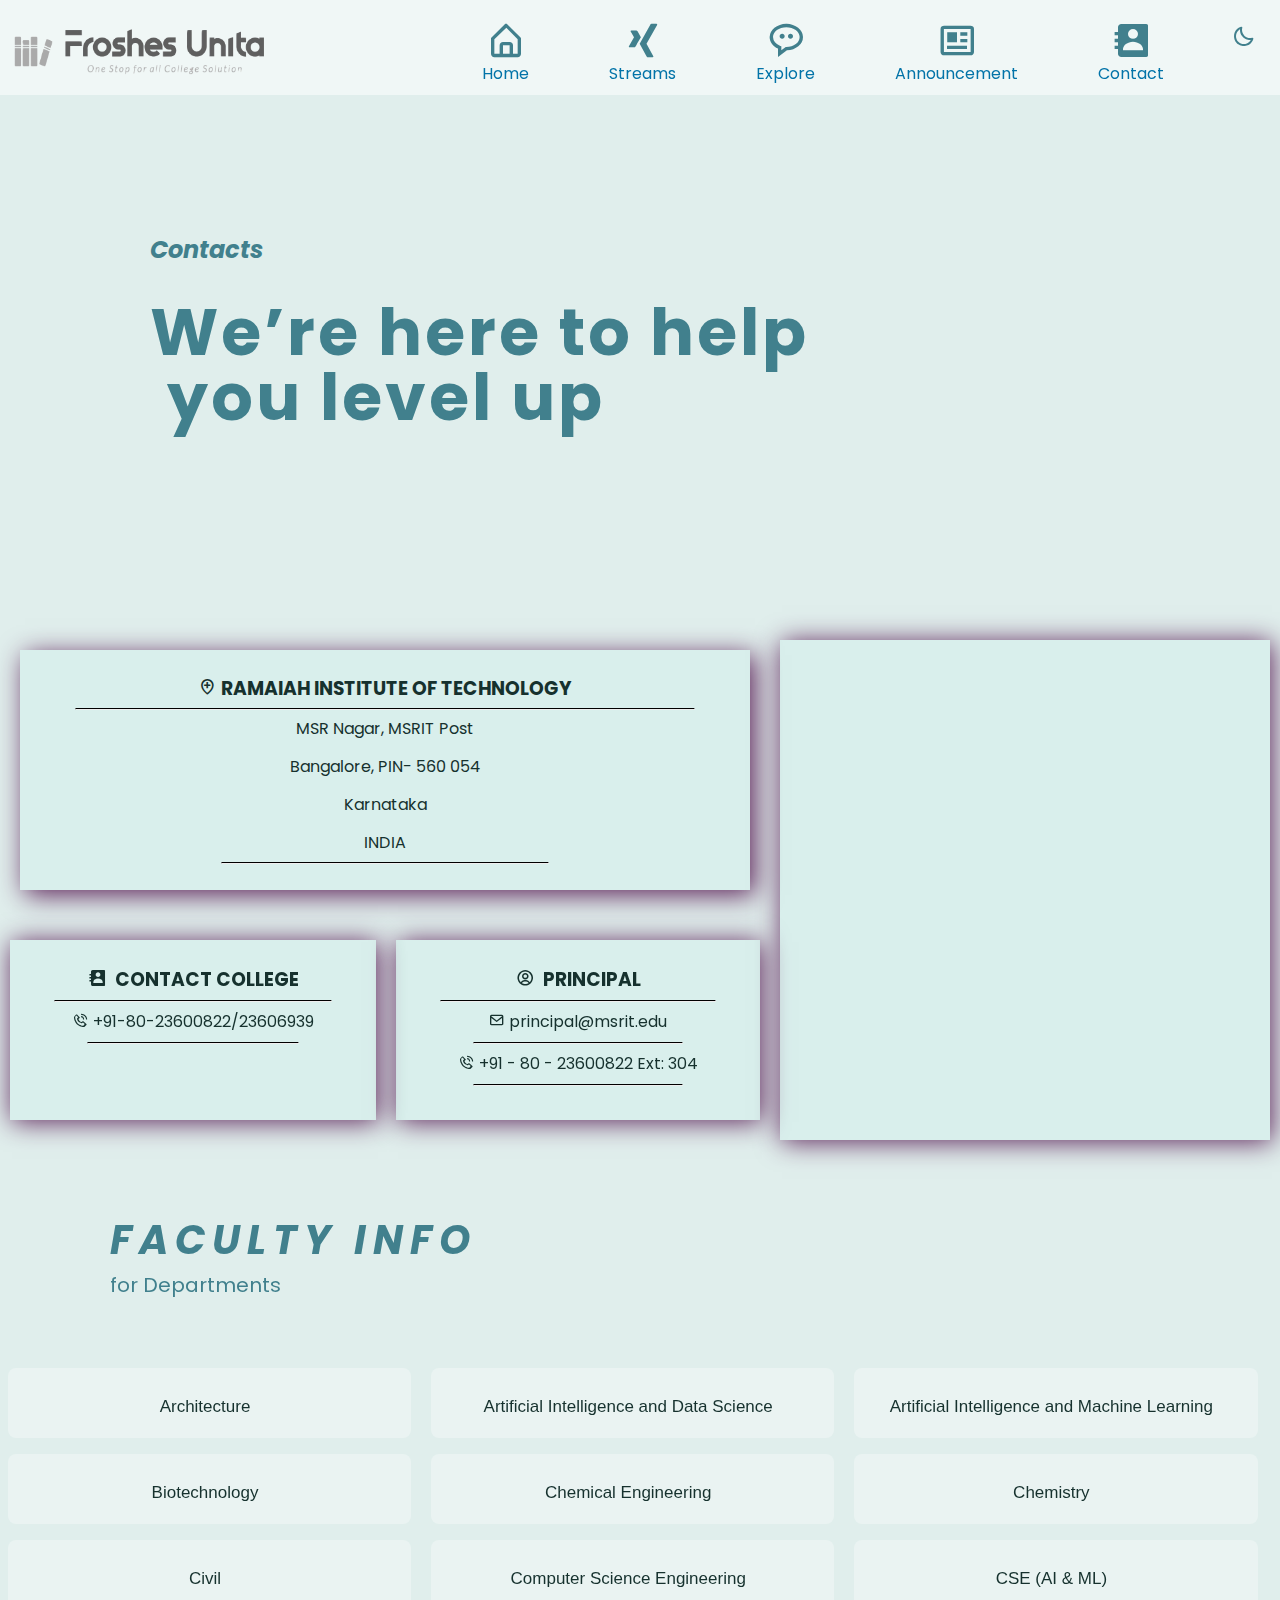
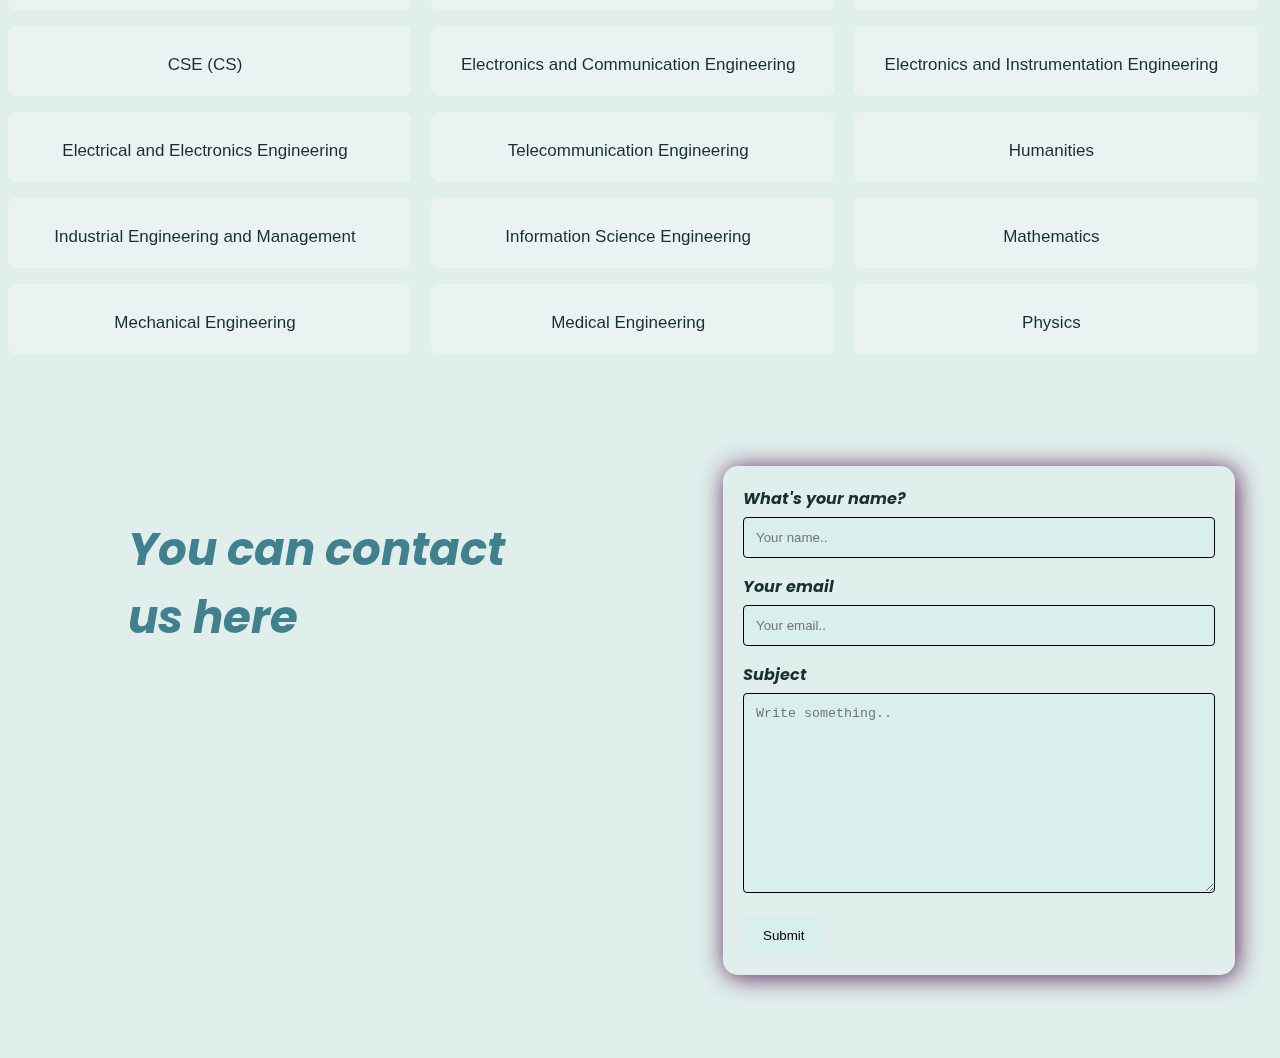
<file: contacts.html>
<!DOCTYPE html>
<html lang="en">
<head>
    <meta charset="UTF-8">
    <meta http-equiv="X-UA-Compatible" content="IE=edge">
    <meta name="viewport" content="width=device-width, initial-scale=1.0">

   <!--========================== Favicon ==============================-->
   <link rel="shortcut icon" href="images/icons8-books-94.png" type="image/x-icon">
    
   <!--=========================== BOXICONS ===========================-->
   <link rel="stylesheet" href="https://cdn.jsdelivr.net/npm/boxicons@latest/css/boxicons.min.css">

   <!--============================= CSS ==============================-->
   <link rel="stylesheet" href="CSS/main.css">
   <link rel="stylesheet" href="CSS/contacts.css">


<title>Contacts</title>

</head>
<body>
    <header>
        <!-- MADARCHOOD COPY MAT KARNA -->

        
        <div class="main__nav-bar">
            <div id="SideMenu" class="sidemenu">
            
                <button class="closebutton" onclick="closeMenu()" >><</button>
                <br>
                <a href="error.html" >Civil Engineering</a>
                <a href="error.html" >Mechanical Engineering</a>
                <a href="error.html" >Electrical & Electronics Engineering</a>
                <a href="error.html" >Electronics & Communication Engineering</a>
                <a href="error.html" >Computer Science & Engineering</a>
                <a href="error.html" >CSE (Artificial Intelligence & Machine Learning)</a>
                <a href="error.html" >CSE (Cyber Security)</a>
                <a href="error.html" >Chemical Engineering</a>
                <a href="error.html" >Industrial Engineering & Management</a>
                <a href="error.html" >Electronics & Instrumentation Engineering</a>
                <a href="error.html" >Information Science & Engineering</a>
                <a href="error.html" >Electronics & Telecommunication Engineering</a>
                <a href="error.html" >Medical Electronics Engineering</a>
                <a href="error.html" >Biotechnology</a>
                <a href="error.html" >Artificial Intelligence & Machine Learning</a>
                <a href="error.html" >Artificial Intelligence & Data Science</a>
                <br><br><br>
            </div>

        
        <img src="images/logo.png" class="logo">

            
        <nav class="nav">
            <ul class="nav__list">
                <a href="index.html" class="nav__link">
                    <i class='bx bx-home-alt' ></i>
                    <span class="nav__name">
                        Home
                    </span>
                </a>

                <a id="openbutton" class="nav__link" onclick="openMenu()">
                    <i class='bx bxl-xing'></i>
                    <span class="nav__name">
                        Streams
                    </span>
                </a>

                <a href="error.html" class="nav__link">
                    <i class='bx bx-message-rounded-dots' ></i>
                    <span class="nav__name">
                        Explore
                    </span>
                </a>

                <a href="error.html" class="nav__link">
                    <i class='bx bx-news' ></i>
                    <span class="nav__name">
                        Announcement
                    </span>
                </a>

                <a href="contacts.html" class="nav__link">
                    <i class='bx bxs-contact' ></i>
                    <span class="nav__name">
                        Contact
                    </span>
                </a>

                <div class="dark-light">
                    <!-- Theme Change Button -->
                    <i class='bx bx-moon change-theme' id="theme-button"></i>
                </div>

            </ul>

            
        </nav>
        </div>
		
	<!-- <button id="openbutton" class="openbutton" onclick="openMenu()">☰ Choose Stream</button> -->

    </header>



    <!--=============================================== MAIN ==================================================-->


    <script src="JS/main.js"></script>

    <div id="Main">

        <div class="contact_start">
            <h2><i>Contacts</i></h2>
            <h1 style="font-size: 65px;line-height: 65px;letter-spacing: 3px;">We’re here to help<br>&nbspyou level up</h1>
        </div>



        <!-- ============== Contact Information ================ -->



    <div class="contact_grid">
        <div class="contact_div1" style="line-height:38px;">
			<h3 class="">
				<i class='bx bx-location-plus'></i>
				RAMAIAH INSTITUTE OF TECHNOLOGY
			</h3>
			<center><hr></center>
			<p class="">MSR Nagar, MSRIT Post</p>
			<p class="">Bangalore, PIN- 560 054</p>
			<p class="">Karnataka</p>
			<p class="">INDIA</p>
			<center><hr style="width:45%"></center>
		</div>


        <div class="contact_div2" id="map">
            <iframe	src="https://www.google.com/maps/embed?pb=!1m18!1m12!1m3!1d3887.071447571823!2d77.56297601425292!3d13.031122090816845!2m3!1f0!2f0!3f0!3m2!1i1024!2i768!4f13.1!3m3!1m2!1s0x3bae17dedd4dcca9%3A0x6075bd8d8aed97ab!2sM.S.+Ramaiah+Institute+of+Technology!5e0!3m2!1sen!2sin!4v1480396978524"
            width="100%" height="100%" frameborder="0" style="border: 0"
            allowfullscreen="">
            </iframe>
        </div>


		<div class="contact_div3" style="line-height:40px;">
			<h3 class=""><i class='bx bxs-contact'></i>&nbsp CONTACT COLLEGE</h3>
			<center><hr></center>
			<p class="">
				<i class='bx bx-phone-call'></i>
				<a href="callto:080-23600822">+91-80-23600822/23606939 </a>
			</p>
			<center><hr style="width:65%"></center>
		</div>


		<div class="contact_div4" style="line-height:40px;">
			<h3 class=""><i class='bx bx-user-circle'></i>&nbsp PRINCIPAL</h3>
			<center><hr></center>
			<p class="">
				<i class='bx bx-envelope'></i>
				<a href="mailto:principal@msrit.edu">principal@msrit.edu </a>
			</p>
			<center><hr style="width:65%"></center>
			<p class="">
				<i class='bx bx-phone-call'></i>
				<a href="callto:080-23600822">+91 - 80 - 23600822 Ext: 304</a>
			</p>
			<center><hr style="width:65%"></center>
		</div>
    </div>


	<!-- Department Buttons -->


	<div class="contact_dep"><h1 style="letter-spacing:7px;"><i>FACULTY INFO</i></h1>for Departments</div>

	<button class="dep_button">
		<a href="http://msrit.edu/department/faculty.html?dept=architecture.html#start" target="_blank">
			Architecture
		</a>
	</button>
	
	<button class="dep_button">
		<a href="http://msrit.edu/department/ai_ds.html" target="_blank">
			Artificial Intelligence and Data Science
		</a>
	</button>

	<button class="dep_button">
		<a href="http://msrit.edu/department/ai_ml.html" target="_blank">
			Artificial Intelligence and Machine Learning
		</a>
	</button>

	<button class="dep_button">
		<a href="http://msrit.edu/department/faculty.html?dept=biotechnology.html#start" target="_blank">
			Biotechnology
		</a>
	</button>

	<button class="dep_button">
		<a href="http://msrit.edu/department/faculty.html?dept=chemical-engineering.html#start" target="_blank">
			Chemical Engineering
		</a>
	</button>

	<button class="dep_button">
		<a href="http://msrit.edu/department/faculty.html?dept=chemistry.html#start" target="_blank">
			Chemistry
		</a>
	</button>

	<button class="dep_button">
		<a href="http://msrit.edu/department/faculty.html?dept=civil-engineering.html#start" target="_blank">
			Civil
		</a>
	</button>

	<button class="dep_button">
		<a href="http://msrit.edu/department/faculty.html?dept=cse.html#start" target="_blank">
			Computer Science Engineering
		</a>
	</button>

	<button class="dep_button">
		<a href="http://msrit.edu/department/cse_ai_ml.html" target="_blank">
			CSE (AI & ML)
		</a>
	</button>

	<button class="dep_button">
		<a href="http://msrit.edu/department/cse_cs.html" target="_blank">
			CSE (CS)
		</a>
	</button>

	<button class="dep_button">
		<a href="http://msrit.edu/department/faculty.html?dept=ece.html#start" target="_blank">
			Electronics and Communication Engineering
		</a>
	</button>

	<button class="dep_button">
		<a href="http://msrit.edu/department/faculty.html?dept=eie.html#start" target="_blank">
			Electronics and Instrumentation Engineering
		</a>
	</button>

	<button class="dep_button">
		<a href="http://msrit.edu/department/faculty.html?dept=eee.html#start" target="_blank">
			Electrical and Electronics Engineering
		</a>
	</button>

	<button class="dep_button">
		<a href="http://msrit.edu/department/faculty.html?dept=te.html#start" target="_blank">
			Telecommunication Engineering
		</a>
	</button>

	<button class="dep_button">
		<a href="http://msrit.edu/department/faculty.html?dept=humanities.html#start" target="_blank">
			Humanities
		</a>
	</button>

	<button class="dep_button">
		<a href="http://msrit.edu/department/faculty.html?dept=iem.html#start" target="_blank">
			Industrial Engineering and Management
		</a>
	</button>

	<button class="dep_button">
		<a href="http://msrit.edu/department/faculty.html?dept=ise.html#start" target="_blank">
			Information Science Engineering
		</a>
	</button>

	<button class="dep_button">
		<a href="http://msrit.edu/department/faculty.html?dept=maths.html#start" target="_blank">
			Mathematics
		</a>
	</button>

	<button class="dep_button">
		<a href="http://msrit.edu/department/faculty.html?dept=me.html#start" target="_blank">
			Mechanical Engineering
		</a>
	</button>

	<button class="dep_button">
		<a href="http://msrit.edu/department/faculty.html?dept=medical-engineering.html#start" target="_blank">
			Medical Engineering
		</a>
	</button>

	<button class="dep_button">
		<a href="http://msrit.edu/department/faculty.html?dept=physics.html#start" target="_blank">
			Physics
		</a>
	</button>

<!-- feedback form -->

	<div class="feedback_grid">
	<div class="feedback_intro"><b><i>You can contact us here</div>
	<div class="feedback">
		<!-- <form action="Assests/feedback.php"> -->
		  <label for="fname">What's your name?</label>
		  <input type="text" id="name" name="name" placeholder="Your name..">
	  
	  
		  <label for="email">Your email</label>
		  <input type="text" id="email" name="email" placeholder="Your email..">
	  
	  
		  <label for="subject">Subject</label>
		  <textarea id="subject" name="subject" placeholder="Write something.." style="height:200px"></textarea>
	  
		  <input type="submit" value="Submit">
		</form>
	  </div>
	  </div>

	  <br><br><br><br><br><br>
	  <h1>&nbsp</h1>
	  <h1>&nbsp</h1>
	  <h1>&nbsp</h1>
	  <h1>&nbsp</h1>
	  
	  
    </div>

</body>
</html>
</file>
<file: CSS/main.css>
/*===================== GOOGLE FONTS ==========================*/
@import url('https://fonts.googleapis.com/css2?family=Poppins:wght@400;500&display=swap');


/*===================== VARIABLE CSS =============================*/


:root{
    /*====Colors====*/
    --link-color: #0273a8;
    --title-color: #41808d;
    --text-color: #16312e;
    --body-color: #e0eeec;
    --pure-white:rgb(255, 255, 255);
    --scroll-color:rgba(122, 116, 116, 0.307);
    --scrol-thumb:rgb(4, 4, 4);
    --blur-color: rgba(255, 255, 255, 0.315);
    --link-hover: #532e41;
    --box-shadow: #5c2259;
    --container-color: #b2f7ef28;
    --container-color1: #b2f7ef28;
    --blur-color_streams: #767b7ad3;


/*===================== Font and size ================*/
--body-font: 'Poppins', sans-serif;
--tiny-font-size: .689rem;
}    

@media screen and (min-width: 968px) {
    display: hidden;
}

/* DARK THEME */
body.dark-theme{
    --link-color: #95bcff;
    --title-color: #006466;
    --text-color: #70faff88;
    --body-color: #121725;
    --pure-white: #000;
    --scroll-color: rgb(4, 4, 4);
    --scrol-thumb:rgba(122, 116, 116, 0.307);
    --blur-color: rgba(68, 60, 60, 0.137);
    --link-hover: #c021ab;
    --box-shadow: #452c66;
    --container-color: #01574d28;
    --container-color1: #b2f7ef28;


}


/* DARK AND LIGHT BUTTON */
.dark-light{
    display: flex;
    align-items: center;
    margin-left: 4rem;
}

.dark-light i{
    font-size: 1.5rem;
}


.change-theme{
    font-size: 1.25rem;
    color: var(--title-color);
    margin-right: 1rem;
    cursor: pointer;
}

.change-theme:hover{
    color: var(--link-color);

}

.dark-light{
    position: relative;
    top: -1rem;
    right: 5rem;
    width: 40px;
    display: flex;
    padding: .25rem;
    border-radius: 50%;
    box-shadow: inset -1px -1px 1px hsla(var(--hue-color), 0%, 100%, 1), 
                inset 1px 1px 1px hsla(var(--hue-color), 30%, 86%, 1);
    color: var(--second-color);
    cursor: pointer;
  }
    

  .dark-theme .dark-light {
    box-shadow: inset -1px -1px 1px hsla(var(--hue-color), 8%, 20%, 1), 
                inset 1px 1px 1px hsla(var(--hue-color), 8%, 12%, 1);
  }
  


/*====== BASE =======*/
*{
    box-sizing: border-box;
    padding: 0;
    margin: 0;
}

html{
    scroll-behavior: smooth;
}

body{
    font-family: var(--body-font);
    background-color: var(--body-color);
    color: var(--text-color);
}

ul{
    list-style: none;
}

a{
    text-decoration: none;
}
/* MAIN NAV&SIDEBAR */
.main__nav-bar{
    display: flex;
    background-color: var(--blur-color);
    /* width: fit-content ; */

}    

header{
    background-color: var(--blur-color);
    position: fixed;
    top: 0;
    width: 100%;
    /* height: 18%; */
}

/* NAV  */

.nav{
    position: fixed;
    top: 0;
    right: -9rem;
    /* background-color: var(--blur-color1); */
    /* margin-right: 50px; */
    padding:1.3rem 4.75rem;
    border-radius: .65rem;
    z-index: 0;
}

.nav__list{
    display: flex;
    justify-content: flex-start;
    column-gap: 5rem;
}

.nav__link{
    display: flex;
    flex-direction: column;
    align-items: center;
}

.nav__link i{
    font-size: 2.50rem;
    color: var(--title-color);
    z-index: 20;
    transition: .3s;
}

.nav__name{
    /* font-size: var(--tiny-font-size); */
    color: var(--link-color);
}

.nav__name:hover{
    color: var(--link-hover)
    /*rgba(255, 94, 0, 0.703)*/;
}

/*============= SIDE BAR ================= */
.sidemenu {
    height: 90%;
    width: 0;
    position: fixed;
    z-index: 1;
    /*top: 0;*/
    left: 0;
    background-color: var(--blur-color_streams);
    overflow-x: hidden;
    transition: 0.45s;
    /*padding-top: 60px;*/
    margin-top: 7%;
    
}

.sidemenu a {
    padding: 8px 8px 8px 20px;
    text-decoration: none;
    font-size: 20px;
    color: var(--link-color);
    display: block;
    transition: 0.3s;
}

.sidemenu a:hover {
    color: var(--link-hover);
    /* color: #F4511F; */
}

.closebutton {
    position: absolute;
    top: 10px;
    right: 10px;
    height: 35px;
    width: 38px;
    border: 0;
    /* border-radius: 25px; */
    font-family: Bahnschrift Condensed;
    background-color: var(--blur-color);
    color: var(--link-color);
    font-size: 28px;
    margin-left: 50px;
}
 
.closebutton:hover {
    color: var(--link-hover);
}
.openbutton {
    position: relative;
    font-size: 18px;
    height: 40px;
    cursor: pointer;
    background-color: var(--body-color);
    color: var(--title-color);
    padding: 1px 15px;
    margin-left: 15px;
    border: none;
    border-radius: 7px;
    z-index: 1;
    transform: translateX(0);
}
  
.openbutton:hover {
    background-color: var(--blur-color);
    box-shadow: 2px 2px 15px var(--box-shadow);
    
}
  
#main {
    transition: margin-left .5s;
    padding: 16px;
}
  
@media screen and (max-height: 450px) {
    .sidebar {padding-top: 15px;}
    .sidebar a {font-size: 18px;}
}


/*========== SCROLL BAR ==============*/


::-webkit-scrollbar{
    width: 0.6rem;
    background: var(--scroll-color);
}

::-webkit-scrollbar-thumb{
    background: var(--scrol-thumb);
    border-radius: .5rem;
}

/*===============Logo==================*/
.logo {
    height: 95px;
    width: 280px;
}
</file>
<file: CSS/contacts.css>
.contact_start{
   color: var(--title-color);
    margin: 150px;
    margin-top: 200px;
    margin-bottom: 200px;
    line-height: 100px;
}

.contact_grid{
    display: grid;
}
.contact_div1 {
 grid-column-start: 1;
 grid-column-end: 3;
 grid-row-start: 1;
 grid-row-end: 2;
 padding-top: 20px;  
 text-align: center;
 height: 240px;
 color: var(--text-color);
 background-color: var(--container-color);
 box-shadow: 5px 5px 25px var(--box-shadow);
 margin: 20px;
}

.contact_div2 {
 grid-column-start: 3;
 grid-column-end: 5;
 grid-row-start: 1;
 grid-row-end: 3;
 padding: 10px; 
 height: 500px;
 color: var(--text-color);
 background-color: var(--container-color);
 box-shadow: 2px 2px 25px var(--box-shadow);
 margin: 10px;
}

.contact_div3 {
 grid-column-start: 1;
 grid-column-end: 2;
 grid-row-start: 2;
 grid-row-end: 3;
 padding: 20px; 
 text-align: center;
 height: 180px;
 color: var(--text-color);
 background-color: var(--container-color);
 box-shadow: 2px 2px 25px var(--box-shadow);
 margin: 10px;
}

.contact_div4 {
 grid-column-start: 2;
 grid-column-end: 3;
 grid-row-start: 2;
 grid-row-end: 3;
 padding: 20px; 
 text-align: center;
 height: 180px;
 color: var(--text-color);
 background-color: var(--container-color);
 box-shadow: 2px 2px 25px var(--box-shadow);
 margin: 10px;
}

.contact_div3 a{
   color: var(--text-color);

}
.contact_div4 a{
   color: var(--text-color);
}


@media (max-width: 900px) {
 .contact_bar .contact_div1 .contact_div3 {
      width: 100%;
}}

hr{
   width: 85%;
   border-radius: 15px;
   border-top: 1.5px solid rgb(0, 0, 0);
}

.dep_button{
   border-radius: 8px;
   background-color: var(--blur-color);
   border: none;
   text-align: center;
   font-size: 28px;
   padding: 15px;
   padding-right: 10px;
   transition: all 0.4s;
   cursor: pointer;
   margin: 8px;
   width: 31.5%;
   height: 70px;
}

.dep_button a{
   cursor: pointer;
   display: inline-block;
   /* position: relative; */
   transition: all 0.5s;
   color: var(--text-color);
   text-decoration: none;
   font-size: 17px;
}

.dep_button a:after{
   content: '\00bb';
   position: relative;
   opacity: 0;
   top: 0;
   right: 5px;
   transition: 0.5s;
}

.dep_button:hover {
   box-shadow: 2px 2px 15px var(--box-shadow);
}

.dep_button:hover a{
   padding-right: 5px;
   font-size: 18.5px;
}

.dep_button:hover a:after{
   opacity: 1;
   right: -5px;
   font-size: 20px;
}

.contact_dep{
   color: var(--title-color);
	margin: 60px;
    padding-left: 50px;
    font-size: 20px;
}


input[type=text], select, textarea {
    width: 100%;
    padding: 12px;
    border: 1px solid ;
    border-radius: 4px;
    box-sizing: border-box;
    margin-top: 6px;
    margin-bottom: 16px;
    resize: vertical;
    background-color: var(--container-color1);

  }
  
  input[type=submit] {
    background-color: ;
    background-color: var(--container-color1);
    padding: 12px 20px;
    border: none;
    border-radius: 4px;
    cursor: pointer;
  }
  
  input[type=submit]:hover {
   /* background-color: var(--container-color); */
   }
  

  .feedback_grid{
      display: grid;
  }

  .feedback {
    border-radius: 15px;
    background-color: ;
    padding: 20px;
    box-shadow: 2px 2px 25px var(--box-shadow);
    position: absolute;
    right: 0;
    width: 40%;
    margin:45px;
    margin-top: -250px;
  }

  .feedback_intro {
    width: 40%;
    padding: 5%;
    margin-left: 5%;
    margin-top: 90px;
    font-size: 45px;
    color: var(--title-color);
    /* text-shadow: 1px 1px 10px var(--box-shadow); */
    }
</file>
